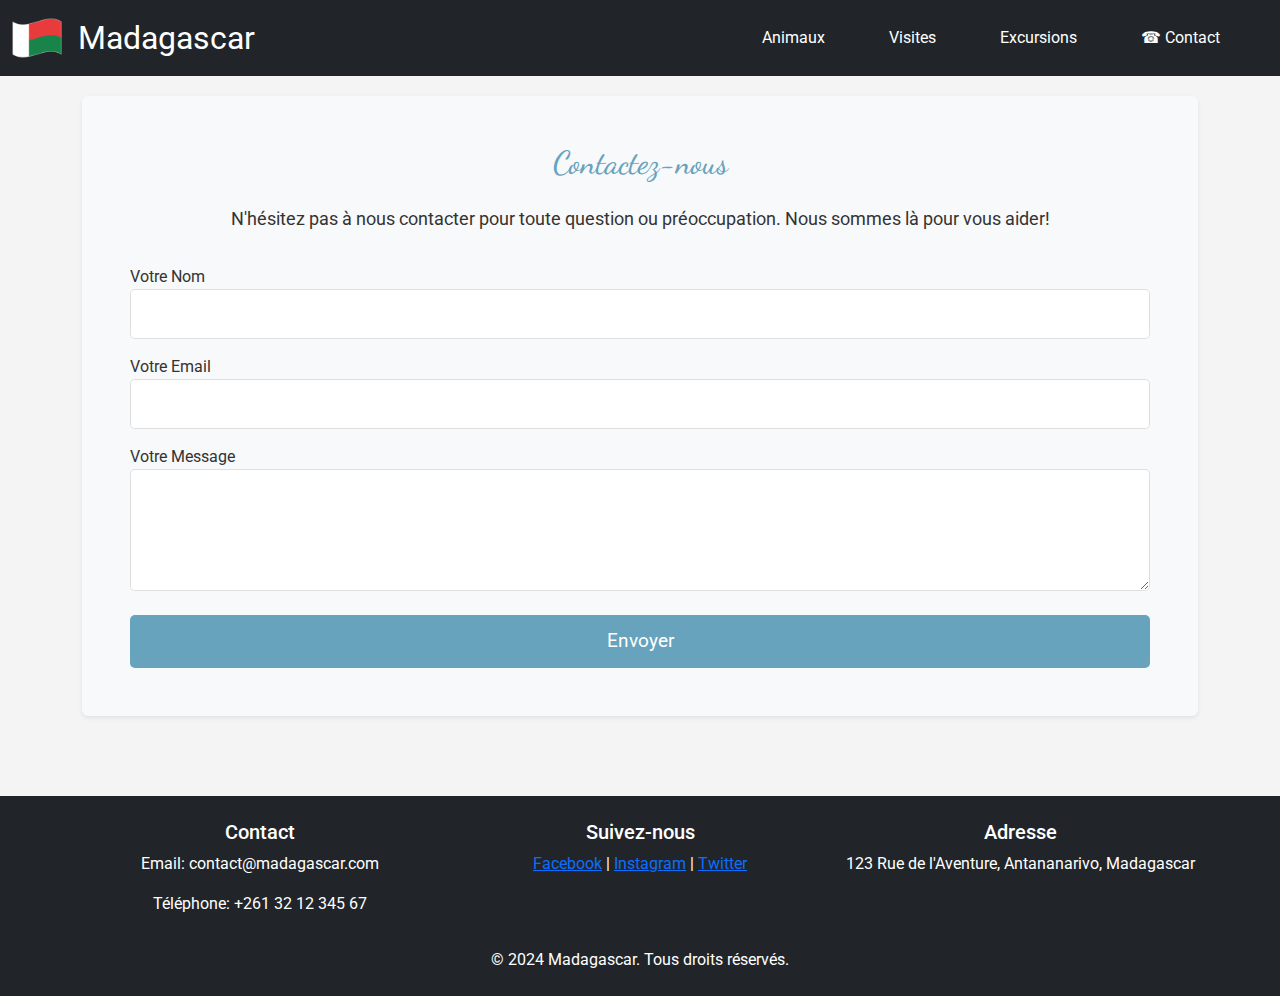
<file: madagascar/contact.html>
<!DOCTYPE html>
<html lang="fr">

<head>
  <meta charset="UTF-8" />
  <meta name="viewport" content="width=device-width, initial-scale=1.0" />
  <link rel="stylesheet" href="CSS/bootstrap.min.css" />
  <link rel="stylesheet" href="CSS/contact.css" />
  <link rel="stylesheet" href="CSS/mobile.css" />
  <link rel="preconnect" href="https://fonts.googleapis.com" />
  <link rel="preconnect" href="https://fonts.gstatic.com" crossorigin />
  <link href="https://fonts.googleapis.com/css2?family=Dancing+Script:wght@400;700&display=swap" rel="stylesheet" />
  <link href="https://fonts.googleapis.com/css2?family=Roboto:wght@400;700&display=swap" rel="stylesheet" />
  <link rel="shortcut icon" href="../IMG/favicon.ico" type="image/x-icon">
  <title>Madagascar</title>
</head>

<body>
  <!-- Barre de navigation Bootstrap -->
  <nav id="barre-navig" class="navbar navbar-expand-lg navbar-dark bg-dark fixed-top">
    <div class="container-fluid">
      <!-- Logo -->
      <a class="navbar-brand" href="page.html">
        <img src="./IMG/logo.png" alt="logo" width="50">
      </a>
      <!-- Titre et lien vers la page d'accueil -->
      <a id="titre-1" class="navbar-brand fs-2" href="page.html">Madagascar</a>

      <!-- Bouton de bascule pour les écrans de petite taille -->
      <button class="navbar-toggler" type="button" data-bs-toggle="collapse" data-bs-target="#navbarSupportedContent"
        aria-controls="navbarSupportedContent" aria-expanded="false" aria-label="Toggle navigation">
        <span class="navbar-toggler-icon"></span>
      </button>

      <!-- Contenu du menu -->
      <div class="collapse navbar-collapse justify-content-end" id="navbarSupportedContent">
        <ul class="navbar-nav">
          <!-- Liens vers les différentes pages -->
          <li class="nav-item">
            <a class="nav-link active p-lg-3 pe-lg-5" href="animaux.html">Animaux</a>
          </li>
          <li class="nav-item">
            <a class="nav-link active p-lg-3 pe-lg-5" href="visites.html">Visites</a>
          </li>
          <li class="nav-item">
            <a class="nav-link active p-lg-3 pe-lg-5" href="excursions.html">Excursions</a>
          </li>
          <li class="nav-item">
            <a class="nav-link active p-lg-3 pe-lg-5" href="contact.html">&#9742; Contact</a>
          </li>
        </ul>
      </div>
    </div>
  </nav>

  <div class="formulaire mt-5 pt-5">
    <div class="container">
      <div class="contact-form bg-light p-5 rounded shadow-sm">
        <h2 class="text-center mb-4">Contactez-nous</h2>
        <p class="text-center">
          N'hésitez pas à nous contacter pour toute question ou préoccupation. Nous sommes là pour vous aider!
        </p>

        <form action="mail.php" method="post">
          <div class="form-group mb-3">
            <label for="name">Votre Nom</label>
            <input type="text" class="form-control" id="name" name="name" required />
          </div>
          <div class="form-group mb-3">
            <label for="email">Votre Email</label>
            <input type="email" class="form-control" id="email" name="email" required />
          </div>
          <div class="form-group mb-4">
            <label for="message">Votre Message</label>
            <textarea class="form-control" id="message" name="message" rows="4" required></textarea>
          </div>
          <button type="submit" class="btn btn-primary w-100">
            Envoyer
          </button>
        </form>
      </div>
    </div>
  </div>

  <footer class="footer bg-dark text-white mt-5 p-4 text-center">
    <div class="container">
      <div class="row">
        <div class="col-md-4">
          <h5>Contact</h5>
          <p>Email: contact@madagascar.com</p>
          <p>Téléphone: +261 32 12 345 67</p>
        </div>
        <div class="col-md-4">
          <h5>Suivez-nous</h5>
          <a href="#">Facebook</a> |
          <a href="#">Instagram</a> |
          <a href="#">Twitter</a>
        </div>
        <div class="col-md-4">
          <h5>Adresse</h5>
          <p>123 Rue de l'Aventure, Antananarivo, Madagascar</p>
        </div>
      </div>
    </div>
    <div class="mt-3">
      &copy; 2024 Madagascar. Tous droits réservés.
    </div>
  </footer>

  <script src="https://cdn.jsdelivr.net/npm/@popperjs/core@2.11.8/dist/umd/popper.min.js"
    integrity="sha384-I7E8VVD/ismYTF4hNIPjVp/Zjvgyol6VFvRkX/vR+Vc4jQkC+hVqc2pM8ODewa9r"
    crossorigin="anonymous"></script>
  <script src="https://cdn.jsdelivr.net/npm/bootstrap@5.3.2/dist/js/bootstrap.min.js"
    integrity="sha384-BBtl+eGJRgqQAUMxJ7pMwbEyER4l1g+O15P+16Ep7Q9Q+zqX6gSbd85u4mG4QzX+"
    crossorigin="anonymous"></script>
</body>

</html>
</file>
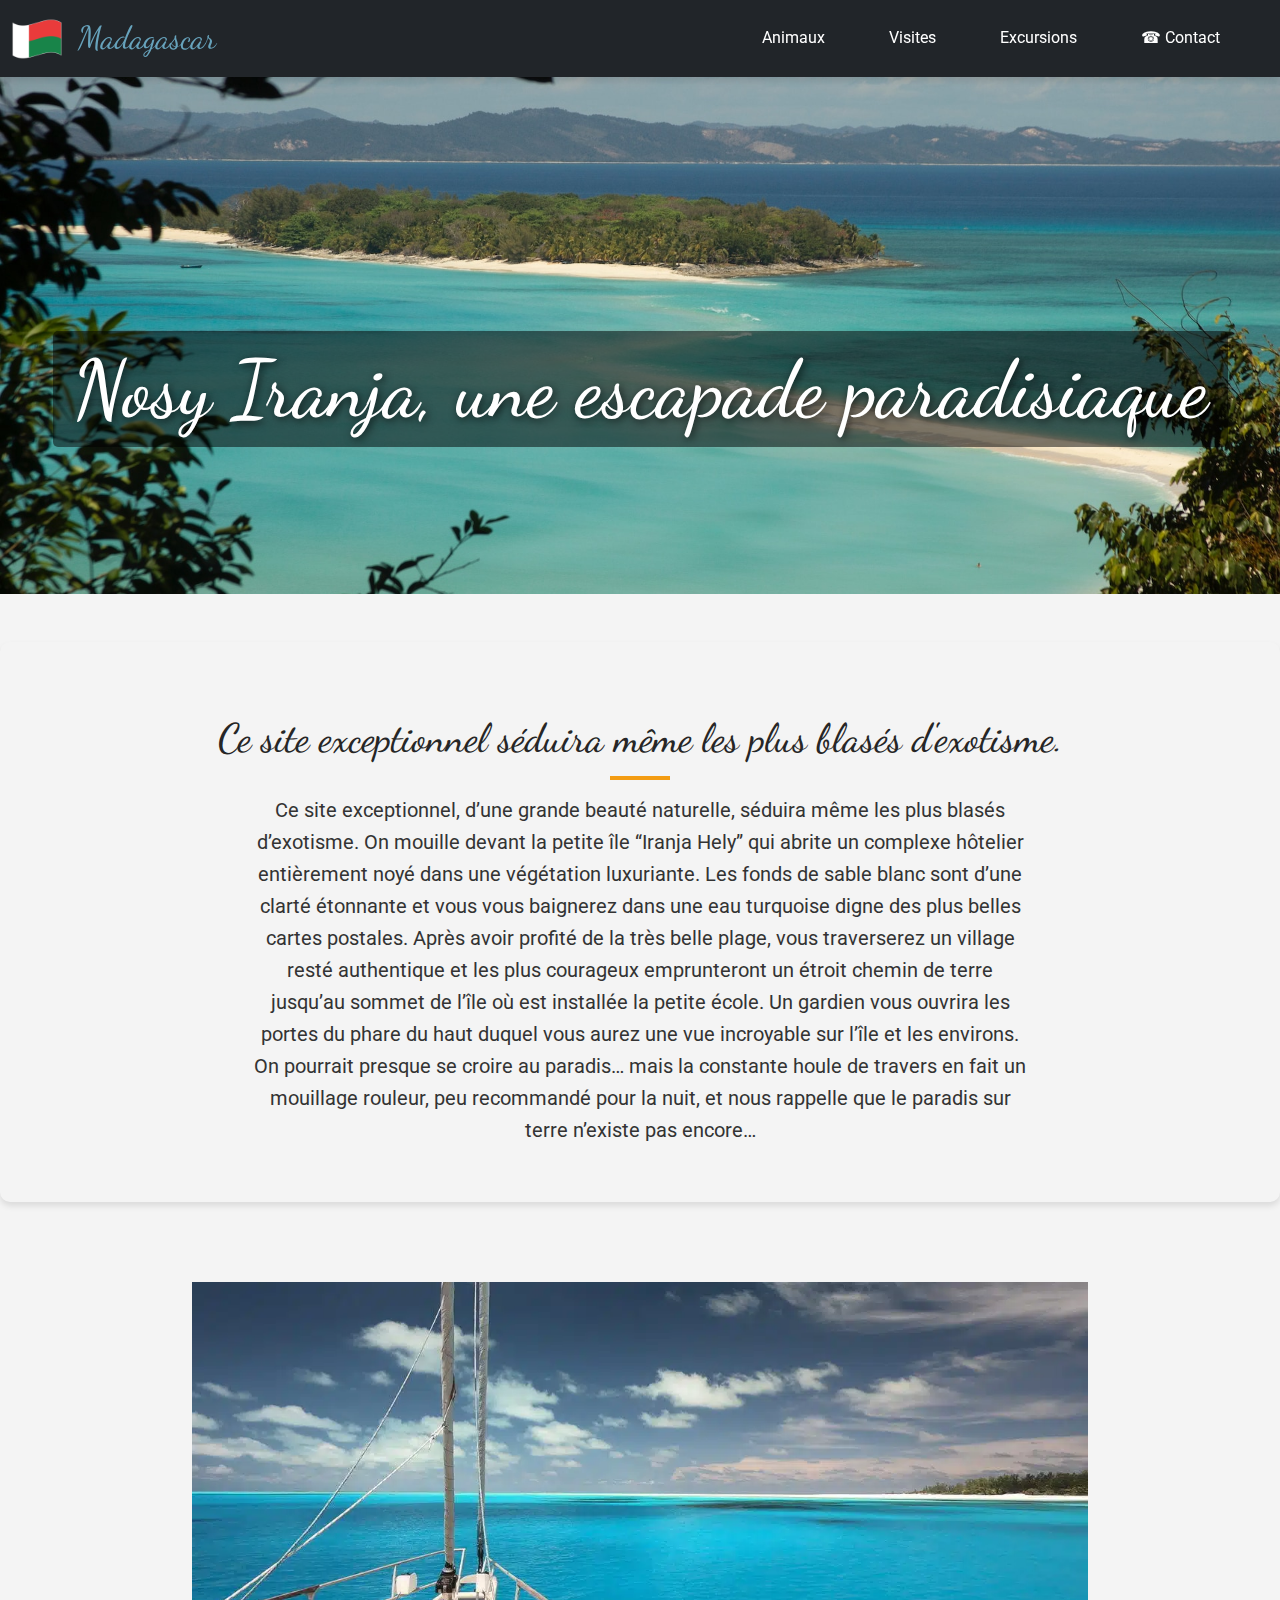
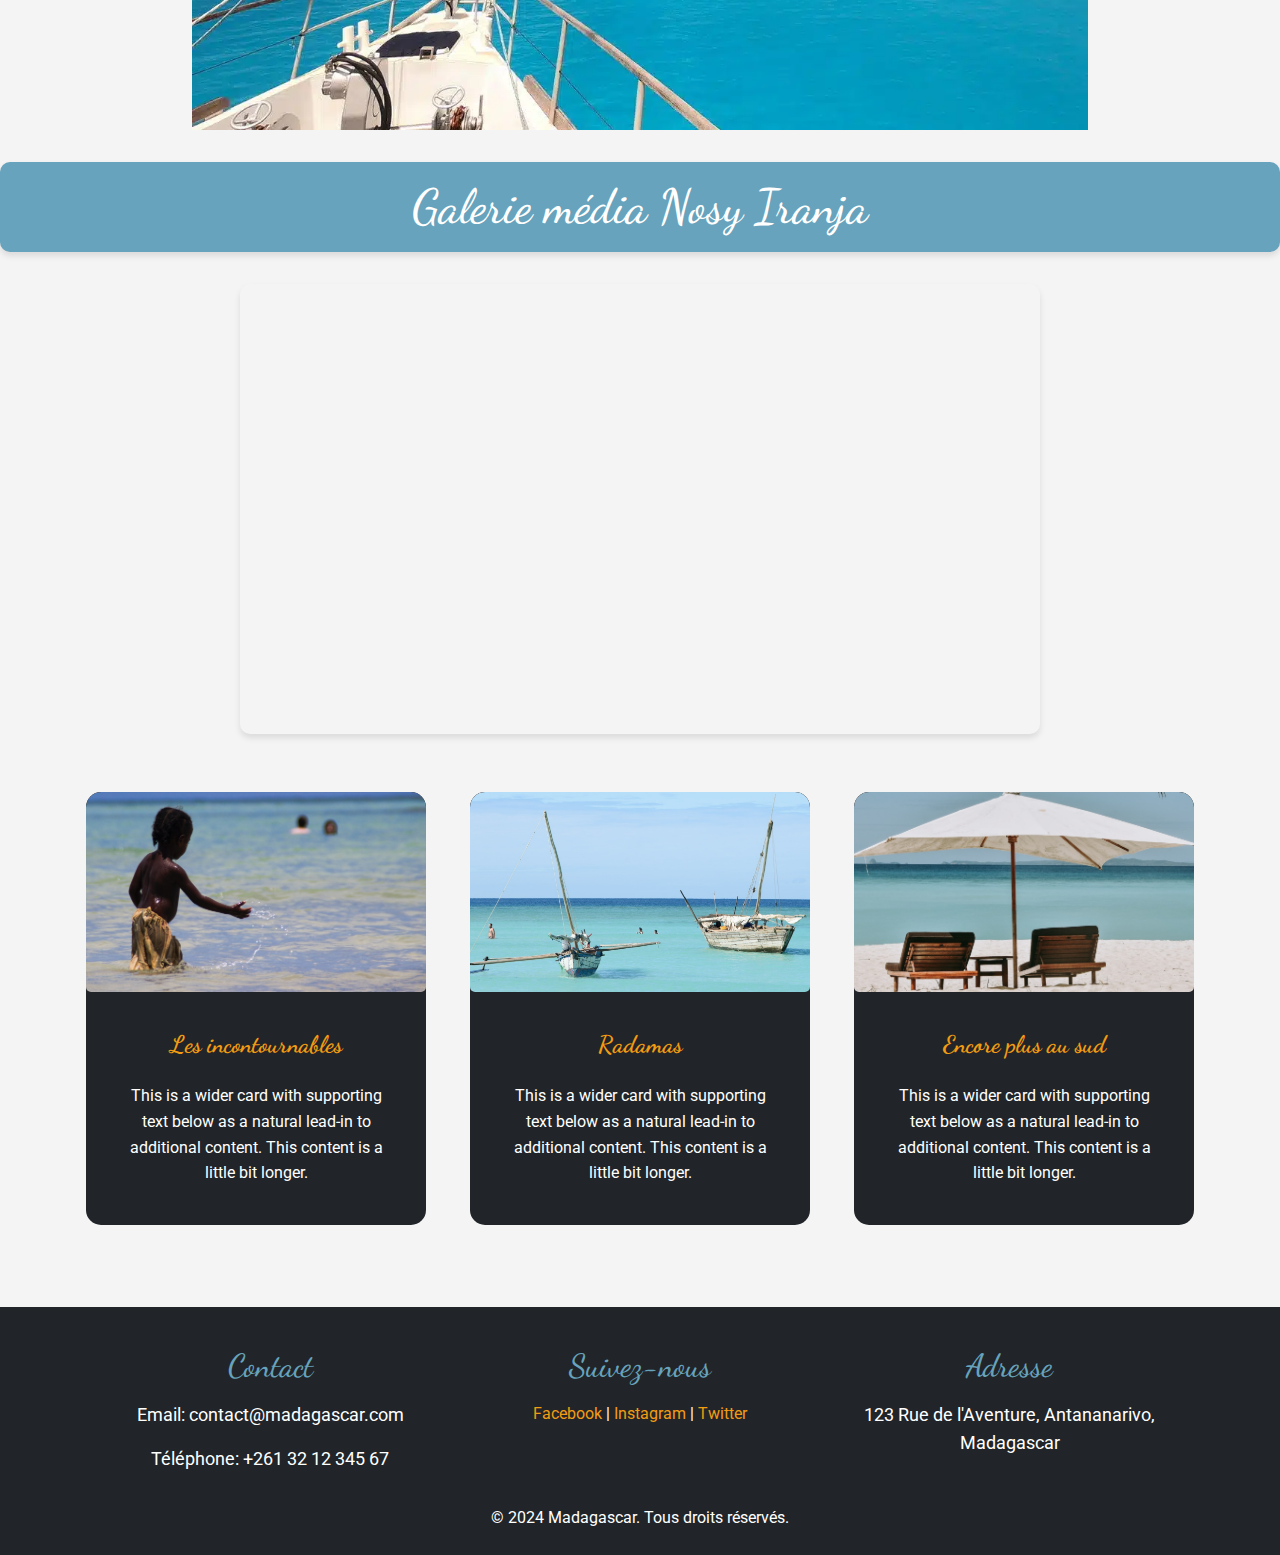
<file: madagascar/excursions.html>
<!DOCTYPE html>
<html lang="fr">

<head>
  <meta charset="UTF-8" />
  <meta name="viewport" content="width=device-width, initial-scale=1.0" />
  <link rel="stylesheet" href="CSS/bootstrap.min.css" />
  <link rel="stylesheet" href="CSS/excursions.css" />
  <link rel="stylesheet" href="CSS/mobile.css" />
  <link rel="preconnect" href="https://fonts.googleapis.com" />
  <link rel="preconnect" href="https://fonts.gstatic.com" crossorigin />
  <link href="https://fonts.googleapis.com/css2?family=Dancing+Script:wght@400;700&display=swap" rel="stylesheet" />
  <link href="https://fonts.googleapis.com/css2?family=Roboto:wght@400;700&display=swap" rel="stylesheet" />
  <link rel="stylesheet" href="https://cdnjs.cloudflare.com/ajax/libs/animate.css/4.1.1/animate.min.css" />
  <link rel="shortcut icon" href="../IMG/favicon.ico" type="image/x-icon">
  <title>Madagascar</title>
</head>

<body>
  <!-- Barre de navigation Bootstrap -->
  <nav id="barre-navig" class="navbar navbar-expand-lg navbar-dark bg-dark fixed-top">
    <div class="container-fluid">
      <!-- Logo -->
      <a class="navbar-brand" href="page.html">
        <img src="./IMG/logo.png" alt="logo" width="50">
      </a>
      <!-- Titre et lien vers la page d'accueil -->
      <a id="titre-1" class="navbar-brand fs-2" href="page.html">Madagascar</a>

      <!-- Bouton de bascule pour les écrans de petite taille -->
      <button class="navbar-toggler" type="button" data-bs-toggle="collapse" data-bs-target="#navbarSupportedContent"
        aria-controls="navbarSupportedContent" aria-expanded="false" aria-label="Toggle navigation">
        <span class="navbar-toggler-icon"></span>
      </button>

      <!-- Contenu du menu -->
      <div class="collapse navbar-collapse justify-content-end" id="navbarSupportedContent">
        <ul class="navbar-nav">
          <!-- Liens vers les différentes pages -->
          <li class="nav-item">
            <a class="nav-link active p-lg-3 pe-lg-5" href="animaux.html">Animaux</a>
          </li>
          <li class="nav-item">
            <a class="nav-link active p-lg-3 pe-lg-5" href="visites.html">Visites</a>
          </li>
          <li class="nav-item">
            <a class="nav-link active p-lg-3 pe-lg-5" href="excursions.html">Excursions</a>
          </li>
          <li class="nav-item">
            <a class="nav-link active p-lg-3 pe-lg-5" href="contact.html">&#9742; Contact</a>
          </li>
        </ul>
      </div>
    </div>
  </nav>

  <header>
    <div class="header">
      <h2 class="animate__animated animate__fadeInUp">Nosy Iranja, une escapade paradisiaque</h2>
    </div>
  </header>

  <section class="intro-section mt-5">
    <div class="container text-center">
      <h2 class="fs-1 p-2">Ce site exceptionnel séduira même les plus blasés d'exotisme.</h2>
      <p class="fs-5 p-2">
        Ce site exceptionnel, d’une grande beauté naturelle, séduira même les plus blasés d’exotisme. On mouille
        devant la petite île “Iranja Hely” qui abrite un complexe hôtelier entièrement noyé dans une végétation
        luxuriante. Les fonds de sable blanc sont d’une clarté étonnante et vous vous baignerez dans une eau
        turquoise digne des plus belles cartes postales. Après avoir profité de la très belle plage, vous
        traverserez un village resté authentique et les plus courageux emprunteront un étroit chemin de terre
        jusqu’au sommet de l’île où est installée la petite école. Un gardien vous ouvrira les portes du phare du
        haut duquel vous aurez une vue incroyable sur l’île et les environs. On pourrait presque se croire au
        paradis… mais la constante houle de travers en fait un mouillage rouleur, peu recommandé pour la nuit, et
        nous rappelle que le paradis sur terre n’existe pas encore…
      </p>
    </div>
  </section>

  <div class="bateau">
    <div class="card-img d-flex justify-content-center pt-5">
      <img width="70%" src="./IMG/bateau.jpg" alt="">
    </div>
  </div>

  <div class="titre-video">
    <h2 class="video-title">Galerie média Nosy Iranja</h2>
  </div>
  <div class="video-container mb-5">
    <iframe src="https://www.youtube.com/embed/LGPKNbP5FH4"
      title="Ile de Nosy Iranja sur la côte nord ouest de Madagascar" frameborder="0"
      allow="accelerometer; autoplay; clipboard-write; encrypted-media; gyroscope; picture-in-picture; web-share"
      allowfullscreen></iframe>
  </div>


  <div class="container">
    <div class="row incontournable">
      <div class="col-md-4 mb-4">
        <div class="card bg-dark text-white">
          <img src="./IMG/plage2.jpg" class="card-img" alt="..." />
          <div class="card-img p-4">
            <h2 class="card-title fw-bold">Les incontournables</h2>
            <p class="card-text text-center pt-3">
              This is a wider card with supporting text below as a natural lead-in
              to additional content. This content is a little bit longer.
            </p>
          </div>
        </div>
      </div>
      <div class="col-md-4 mb-4">
        <div class="card bg-dark text-white">
          <img src="./IMG/plage3.jpg" class="card-img" alt="..." />
          <div class="card-img p-4">
            <h2 class="card-title fw-bold">Radamas</h2>
            <p class="card-text text-center pt-3">
              This is a wider card with supporting text below as a natural lead-in
              to additional content. This content is a little bit longer.
            </p>
          </div>
        </div>
      </div>
      <div class="col-md-4 mb-4">
        <div class="card bg-dark text-white">
          <img src="./IMG/plage4.jpg" class="card-img" alt="..." />
          <div class="card-img p-4">
            <h2 class="card-title fw-bold">Encore plus au sud</h2>
            <p class="card-text text-center pt-3">
              This is a wider card with supporting text below as a natural lead-in
              to additional content. This content is a little bit longer.
            </p>
          </div>
        </div>
      </div>
    </div>
  </div>

  <footer class="footer bg-dark text-white mt-5 p-4 text-center">
    <div class="container">
      <div class="row">
        <div class="col-md-4">
          <h5>Contact</h5>
          <p>Email: contact@madagascar.com</p>
          <p>Téléphone: +261 32 12 345 67</p>
        </div>
        <div class="col-md-4">
          <h5>Suivez-nous</h5>
          <a href="#">Facebook</a> |
          <a href="#">Instagram</a> |
          <a href="#">Twitter</a>
        </div>
        <div class="col-md-4">
          <h5>Adresse</h5>
          <p>123 Rue de l'Aventure, Antananarivo, Madagascar</p>
        </div>
      </div>
    </div>
    <div class="mt-3">
      &copy; 2024 Madagascar. Tous droits réservés.
    </div>
  </footer>

  <script src="https://cdn.jsdelivr.net/npm/@popperjs/core@2.11.8/dist/umd/popper.min.js"
    integrity="sha384-I7E8VVD/ismYTF4hNIPjVp/Zjvgyol6VFvRkX/vR+Vc4jQ+zqX6gSbd85u4mG4QzX+"
    crossorigin="anonymous"></script>
  <script src="https://cdn.jsdelivr.net/npm/bootstrap@5.3.2/dist/js/bootstrap.min.js"
    integrity="sha384-BBtl+eGJRgqQAUMxJ7pMwbEyER4l1g+O15P+16Ep7Q9Q+zqX6gSbd85u4mG4QzX+"
    crossorigin="anonymous"></script>
</body>

</html>
</file>
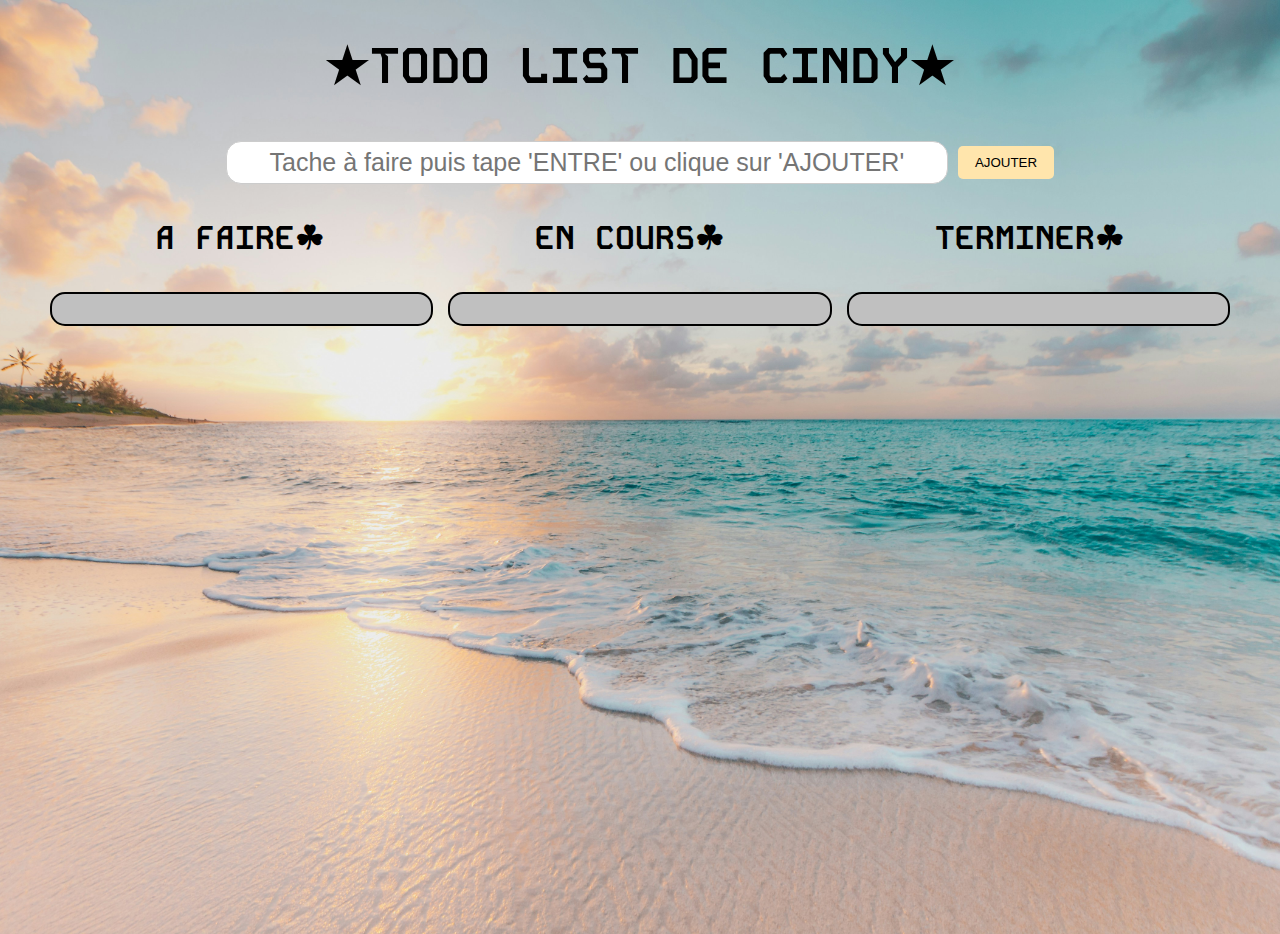
<file: todo-list/todolist.html>
<!DOCTYPE html>
<html lang="fr">

<head>
  <meta charset="UTF-8" />
  <meta name="viewport" content="width=device-width, initial-scale=1.0" />
  <link rel="stylesheet" href="https://cdnjs.cloudflare.com/ajax/libs/font-awesome/5.15.4/css/all.min.css" />

  <link rel="preconnect" href="https://fonts.googleapis.com" />
  <link rel="preconnect" href="https://fonts.gstatic.com" crossorigin />

  <link rel="shortcut icon" href="../IMG/favicon.ico" type="image/x-icon">

  <link href="https://fonts.googleapis.com/css2?family=Kode+Mono:wght@400..700&display=swap" rel="stylesheet" />
  <link rel="stylesheet" href="style.css" />
  <link rel="stylesheet" href="mobile.css">
  <title>TODO LIST</title>
</head>

<body>
  <h1>&#9733;TODO LIST DE CINDY&#9733;</h1>
  <div class="input-container">
    <input type="text" id="tache" maxlength="40"
      placeholder="Tache à faire puis tape 'ENTRE' ou clique sur 'AJOUTER'" />
    <button type="submit" id="ajouter">AJOUTER</button>
  </div>
  <div class="titre-colonne">
    <h3>A FAIRE&#9752;</h3>
    <h3>EN COURS&#9752;</h3>
    <h3>TERMINER&#9752;</h3>
  </div>
  <main class="container">
    <div class="colonne" id="afaire"></div>
    <div class="colonne" id="encours"></div>
    <div class="colonne" id="terminer"></div>
  </main>

  <script src="todolist.js"></script>
</body>

</html>
</file>
<file: madagascar/CSS/contact.css>
:root {
    --primary-color: #67a3bc;
    --secondary-color: #f39c12;
    --dark-color: #262626;
    --light-color: #f4f4f4;
    --text-color: #333;
    --text-light-color: #fff;
    --shadow-color: rgba(0, 0, 0, 0.1);
    --shadow-hover-color: rgba(0, 0, 0, 0.2);
}

body {
    font-family: 'Roboto', sans-serif;
    background-color: var(--light-color);
    color: var(--text-color);
}

.formulaire {
    padding: 2rem 0;
}

.contact-form {
    background-color: var(--light-color);
    padding: 2rem;
    border-radius: 10px;
    box-shadow: 0 4px 6px var(--shadow-color);
}

.contact-form h2 {
    color: var(--primary-color);
    font-family: 'Dancing Script', cursive;
    margin-bottom: 1rem;
}

.contact-form p {
    font-size: 1.1rem;
    color: var(--text-color);
    margin-bottom: 2rem;
}

.contact-form .form-group {
    margin-bottom: 1.5rem;
}

.contact-form .form-control {
    border: 1px solid var(--shadow-color);
    border-radius: 5px;
    padding: 0.75rem;
    transition: border-color 0.3s ease, box-shadow 0.3s ease;
}

.contact-form .form-control:focus {
    border-color: var(--primary-color);
    box-shadow: 0 0 5px var(--shadow-hover-color);
}

.contact-form .btn {
    background-color: var(--primary-color);
    border: none;
    padding: 0.75rem;
    font-size: 1.2rem;
    border-radius: 5px;
    transition: background-color 0.3s ease;
}

.contact-form .btn:hover {
    background-color: var(--secondary-color);
    color: var(--text-light-color);
}
</file>
<file: madagascar/CSS/mobile.css>
@media (max-width: 700px) {


  .btn-index button {
    border: none;
    padding: 7px;
    border-radius: 10px;
  }

  .header-cameleon {
    background-position-x: center;
  }



  .header-cameleon h2 {
    text-shadow: none;
    top: 100px;
    right: 50px;
    font-size: 100px;
  }

  .header-index h2 {
    font-size: 74px;
    text-shadow: none;
    right: 30px;
    top: 230px;
  }

  #barre-navig ul a {
    text-align: center;
    line-height: 25px;
  }

  li a:hover:after {
    width: 0;
    background: #fff;
  }

  .header {
    background-size: cover;
    background-attachment: scroll;
    height: 400px;
  }

  #bandeau {
    padding: 0;
    margin: 0;
  }



  .header h2 {
    font-size: 55px;
    top: 260px;
    text-shadow: none;
  }



  .header1 h2 {
    font-size: 80px;
    right: 50px;
    top: 20%;
    text-shadow: none;
  }

  .header3 h2 {
    font-size: 80px;
    top: 20%;
    right: 10px;
    text-shadow: none;
  }


  .formulaire {
    width: 100%;
    margin-left: 0;

  }

  .contact-form {
    width: 100%;
    margin: 0;
    padding: 0;
  }

  .contact-form h2 {
    font-size: 60px;
  }

  .titre-plage {
    font-size: 40px !important;

  }

  .titre-video h2 {
    font-size: 50px;
  }



  footer ul a {
    text-align: center;
    line-height: 20px;
  }


  #card {
    display: grid;
    padding-left: 60px;

  }

  .card h2 {
    font-size: 40px;
  }


  .incontournable {
    display: flex;
    flex-direction: column;
    justify-content: center;


  }

  .cameleon img {
    padding: 5px;
    margin-top: 10px;
  }


  .card-body {
    padding: 1rem;
    text-align: center;


  }

  .card-title {
    font-size: 1.25rem;

  }

  .card-text {
    font-size: 1rem;

  }

  .btn {
    font-size: 0.875rem;
    padding: 0.375rem 0.75rem;

  }

  .bateau img {
    display: flex;
    width: 100%;
  }
}
</file>
<file: madagascar/CSS/excursions.css>
:root {
    --primary-color: #67a3bc;
    --secondary-color: #f39c12;
    --dark-color: #262626;
    --light-color: #f4f4f4;
    --text-color: #333;
    --text-light-color: #fff;
    --shadow-color: rgba(0, 0, 0, 0.1);
    --shadow-hover-color: rgba(0, 0, 0, 0.2);
}

* {
    margin: 0;
    padding: 0;
    box-sizing: border-box;
}

body {
    font-family: 'Roboto', sans-serif;
    line-height: 1.6;
    background-color: var(--light-color);
    color: var(--text-color);
}

h1,
h2,
h3,
h4,
h5,
h6 {
    font-family: 'Dancing Script', cursive;
    color: var(--primary-color);
    margin: 1rem 0;
}

p {
    font-size: 1.1rem;
    margin-bottom: 1rem;
    line-height: 1.6;
}

.container {
    width: 90%;
    max-width: 1200px;
    margin: 0 auto;
}

.navbar {
    background-color: var(--dark-color);
    box-shadow: 0 4px 6px var(--shadow-color);
}

.navbar-dark .navbar-nav .nav-link {
    color: var(--text-light-color);
    transition: color 0.3s ease, background-color 0.3s ease;
}

.navbar-dark .navbar-nav .nav-link:hover {
    color: var(--primary-color);
    background-color: transparent;
    text-decoration: none;
}

.navbar-brand {
    font-family: 'Dancing Script', cursive;
    color: var(--primary-color) !important;
}

#titre-1 {
    color: var(--primary-color);
}

li a:after {
    content: "";
    display: block;
    margin: auto;
    height: 1px;
    width: 0;
    background: transparent;
    transition: 0.4s ease, 0.4s ease;
    background-color: var(--text-light-color);
}

li a:hover:after {
    width: 90%;
    background: var(--text-light-color);
}

li a:hover {
    background-color: transparent;
}

.header {
    margin: 0;
    background: url('../IMG/plage1.jpg') no-repeat center center;
    background-size: cover;
    background-position: center;
    height: 66vh;
    display: flex;
    justify-content: center;
    align-items: center;
    color: var(--text-light-color);
    text-shadow: 2px 2px 8px rgba(0, 0, 0, 0.7);
}

.header h2 {
    margin-top: 200px;
    font-size: 5rem;
    animation: fadeInUp 2s;
    background-color: rgba(0, 0, 0, 0.5);
    padding: 10px 20px;
    border-radius: 5px;
    color: white;
}

.intro-section {
    padding: 3rem 1rem;
    background-color: var(--light-color);
    text-align: center;
    box-shadow: 0 4px 6px var(--shadow-color);
    border-radius: 10px;
    margin-bottom: 2rem;
}

.intro-section h2 {
    font-size: 2.5rem;
    margin-bottom: 1rem;
    color: var(--dark-color);
    position: relative;
}

.intro-section h2::after {
    content: '';
    width: 60px;
    height: 4px;
    background-color: var(--secondary-color);
    position: absolute;
    bottom: -10px;
    left: 50%;
    transform: translateX(-50%);
}

.intro-section p {
    max-width: 800px;
    margin: 0 auto;
    color: var(--text-color);
}

#bandeau {
    background-color: var(--primary-color);
    color: var(--text-light-color);
    padding: 2rem;
    border-radius: 10px;
    margin-bottom: 2rem;
    box-shadow: 0 4px 6px var(--shadow-color);
}

#bandeau h2 {
    font-family: 'Montserrat', sans-serif;
    font-size: 2rem;
    margin-bottom: 1rem;
    text-transform: uppercase;
    position: relative;
    color: white;
}

#bandeau h2::after {
    content: '';
    width: 60px;
    height: 4px;
    background-color: var(--secondary-color);
    position: absolute;
    bottom: -10px;
    left: 50%;
    transform: translateX(-50%);
}

#bandeau p {
    font-size: 1.1rem;
    line-height: 1.6;
}

.card {
    border: none;
    transition: transform 0.3s ease, box-shadow 0.3s ease;
    display: flex;
    flex-direction: column;
    margin: 10px;
    border-radius: 15px;
    overflow: hidden;
    background-color: var(--dark-color);
    color: var(--text-light-color);
}

.card:hover {
    transform: translateY(-10px);
    box-shadow: 0 10px 20px var(--shadow-hover-color);
}

.card img {
    border-top-left-radius: 15px;
    border-top-right-radius: 15px;
    height: 200px;
    object-fit: cover;
    transition: transform 0.3s ease;
}

.card:hover img {
    transform: scale(1.1);
}

.card-title {
    font-size: 1.5rem;
    text-align: center;
    margin-top: 15px;
    color: var(--secondary-color);
}

.card-text {
    font-size: 1rem;
    color: var(--text-light-color);
    flex-grow: 1;
    text-align: center;
    padding: 15px;
}

.btn-primary {
    background-color: var(--secondary-color);
    border: none;
    padding: 0.75rem 1.5rem;
    transition: background-color 0.3s ease;
}

.btn-primary:hover {
    background-color: var(--primary-color);
}

.titre-cameleon {
    background-color: var(--primary-color);
    color: var(--text-light-color);
    padding: 2rem 1rem;
    text-align: center;
    border-radius: 5px;
    margin-bottom: 2rem;
}

.titre-cameleon h2 {
    color: white;
    font-size: 4em;
}

#card {
    display: flex;
    justify-content: center;
    align-items: center;
    flex-wrap: wrap;
    gap: 1rem;
    margin-bottom: 2rem;
}

#card img {
    max-width: 100%;
    height: auto;
    border-radius: 10px;
}

.container.pt-5 {
    padding-top: 3rem !important;
}

.container.pt-5 p {
    max-width: 800px;
    margin: 0 auto;
}

#btn-cameleon {
    background-color: var(--secondary-color);
    border: none;
    padding: 0.75rem 1.5rem;
    transition: background-color 0.3s ease;
}

#btn-cameleon:hover {
    background-color: var(--primary-color);
}

.text-center {
    text-align: center;
    color: white;
}

@keyframes fadeInUp {
    from {
        opacity: 0;
        transform: translateY(50px);
    }

    to {
        opacity: 1;
        transform: translateY(0);
    }
}

.titre-video {
    background-color: var(--primary-color);
    padding: 1rem;
    text-align: center;
    border-radius: 10px;
    margin: 2rem 0;
    box-shadow: 0 4px 6px var(--shadow-color);
}

.titre-video .video-title {
    font-family: 'Dancing Script', cursive;
    font-size: 3rem;
    color: var(--text-light-color);
    margin: 0;
}

.video-container {
    display: flex;
    justify-content: center;
    margin-bottom: 7rem;
    position: relative;
    overflow: hidden;
    width: 80%;
    max-width: 800px;
    height: 450px;
    margin: 0 auto;
    border-radius: 10px;
    box-shadow: 0 4px 6px var(--shadow-color);
}

.video-container iframe {
    position: absolute;
    top: 0;
    left: 0;
    width: 100%;
    height: 100%;
    border: none;
}

.incontournable {
    display: flex;
    flex-wrap: wrap;
    justify-content: space-between;
}

.incontournable .card {
    flex: 1 0 calc(33.333% - 20px);
    display: flex;
    flex-direction: column;
    margin: 10px;
}

.footer {
    background-color: var(--dark-color);
    color: var(--text-light-color);
    padding: 20px 0;
    text-align: center;
}

.footer h5 {
    font-size: 2rem;
    margin-bottom: 1rem;
}

.footer a {
    color: var(--secondary-color);
    text-decoration: none;
    transition: color 0.3s ease;
}

.footer a:hover {
    color: var(--primary-color);
}
</file>
<file: todo-list/style.css>
.container {
    display: grid;
    grid-template-columns: repeat(3, 1fr);
    gap: 15px;



}

body {
    background-image: url(./img/sean-oulashin-KMn4VEeEPR8-unsplash.jpg);
    background-position: top;
    background-repeat: no-repeat;
    background-size: cover;
    margin: 0 50px;
    height: 100vh;
}

.input-container {
    display: flex;
    justify-content: center;
    align-items: center;
    /* margin-top: 80px; */
}


#tache {
    padding: 6px;
    border-radius: 15px;
    border: 1px solid #ccc;
    margin-right: 10px;
    width: 60%;
    text-align: center;
    font-size: 25px;
    margin-top: 10px;

}

#ajouter {
    padding: 9px 17px;
    background-color: #ffe5ac;
    color: black;
    cursor: pointer;
    border-radius: 5px;
    border: none;
    margin-top: 10px;

}

#ajouter:hover {
    background-color: black;
    color: white;
}

.colonne {
    border: 2px solid black;
    border-radius: 15px;
    padding: 15px;
    background-color: silver;

}

.colonne:hover {
    border-color: pink;
}


.tache {
    cursor: pointer;
    background-color: #f0f0f0;
    margin-bottom: 20px;
    padding: 12px;
    border-radius: 10px;

}

.tache:hover {
    background-color: #e0e0e0;

}

.effacer-tache {
    padding: 5px 9px;
    background-color: #72b3b9;
    color: white;
    border: none;
    border-radius: 5px;
    cursor: pointer;
    float: right;


}

.effacer-tache:hover {
    background-color: black;
    color: white;

}

.titre-colonne {
    display: flex;
    justify-content: space-around;
    /* margin-top: 40px; */
}

.titre-colonne h3 {
    font-size: 33px;
    font-family: "Kode Mono", monospace;
}



h1 {
    text-align: center;
    font-family: "Kode Mono", monospace;
    font-size: 50px;

}

span {
    font-family: "Kode Mono", monospace;
}

.effacer-tache-icon {
    color: red;
    float: right;
    font-size: 20px;
    margin-left: 5px;
    cursor: pointer;

}


.tache-terminee {
    text-decoration: line-through;
    opacity: 0.6;

}
</file>
<file: todo-list/mobile.css>
@media (max-width: 900px) {

    body {
        margin: 10px;
    }

    #tache {
        width: auto;
    }

    #ajouter {
        margin-top: 20px;
    }

    .titre-colonne h3 {
        font-size: 18px;
        padding-top: 50px;
        text-align: center;

    }

    .titre-colonne {
        display: flex;
        justify-content: space-between;
    }

    .input-container {
        display: flex;
        flex-direction: column;
    }














}
</file>
